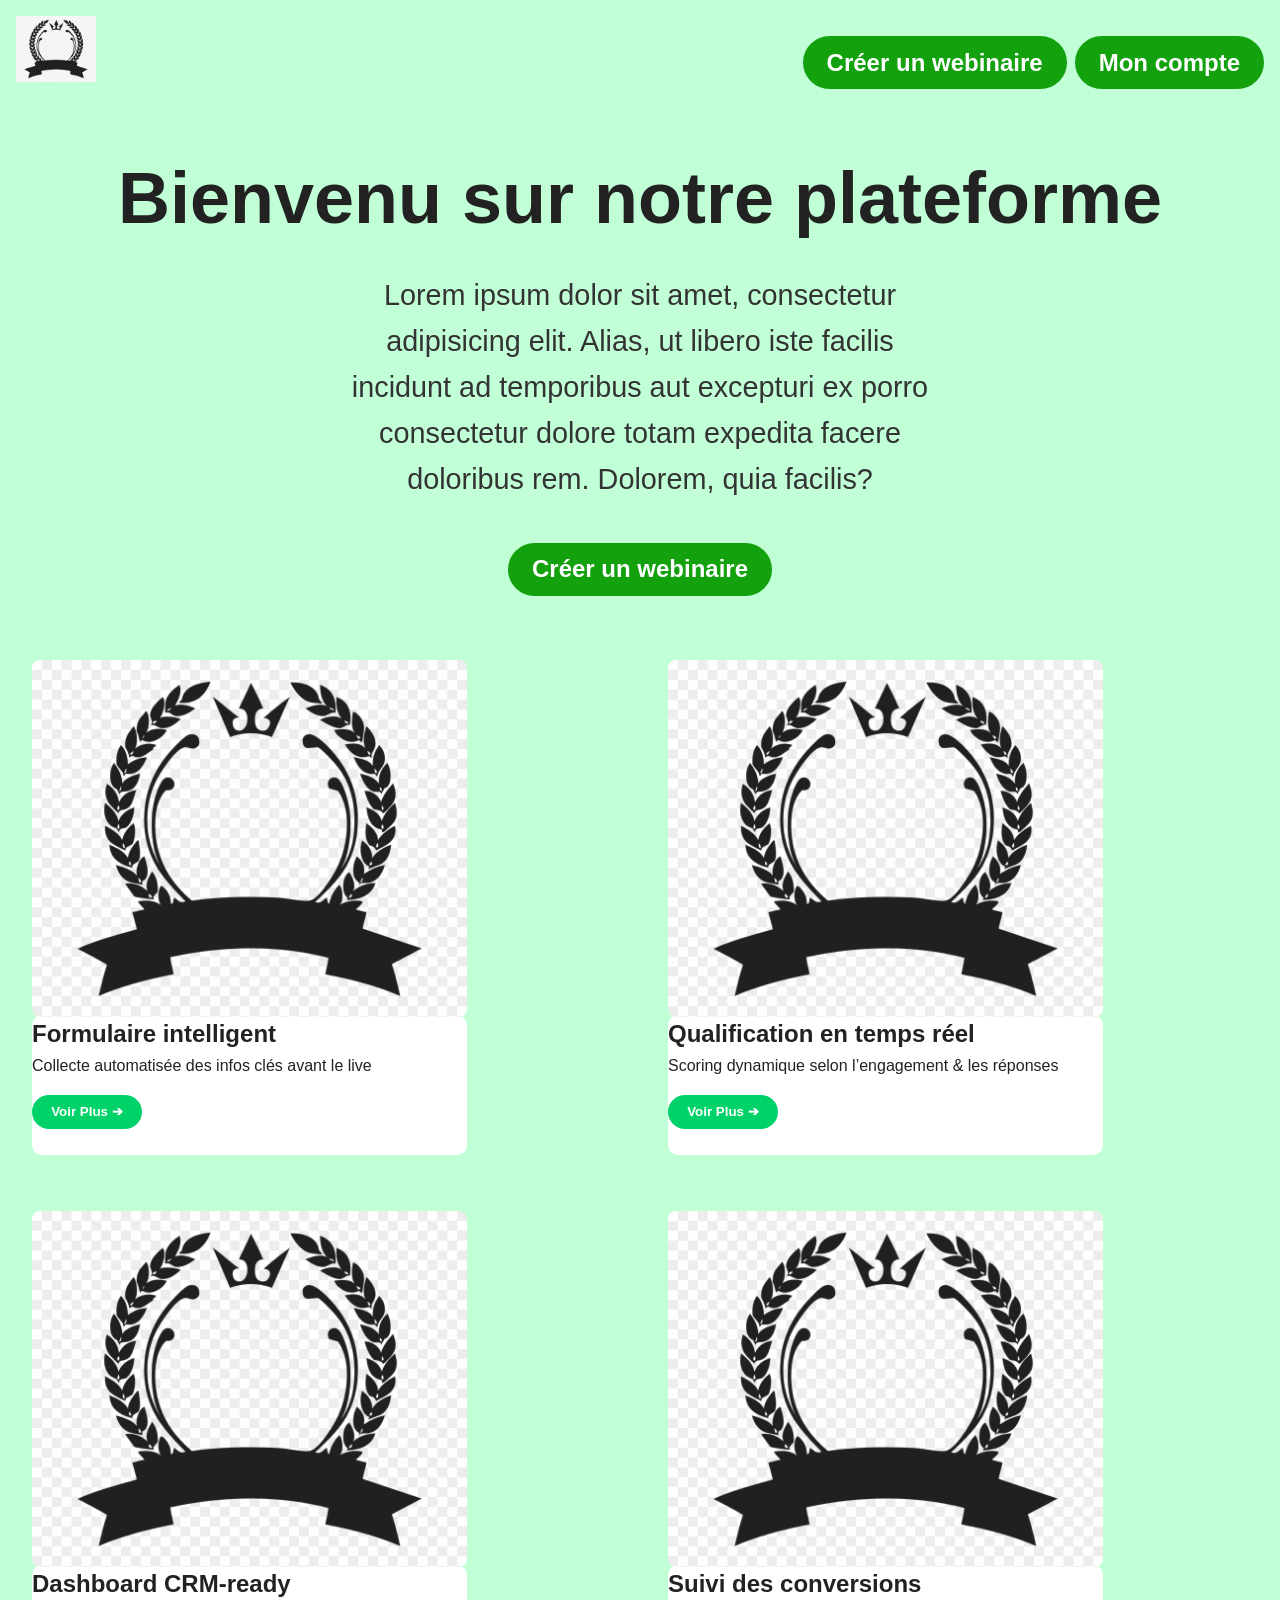
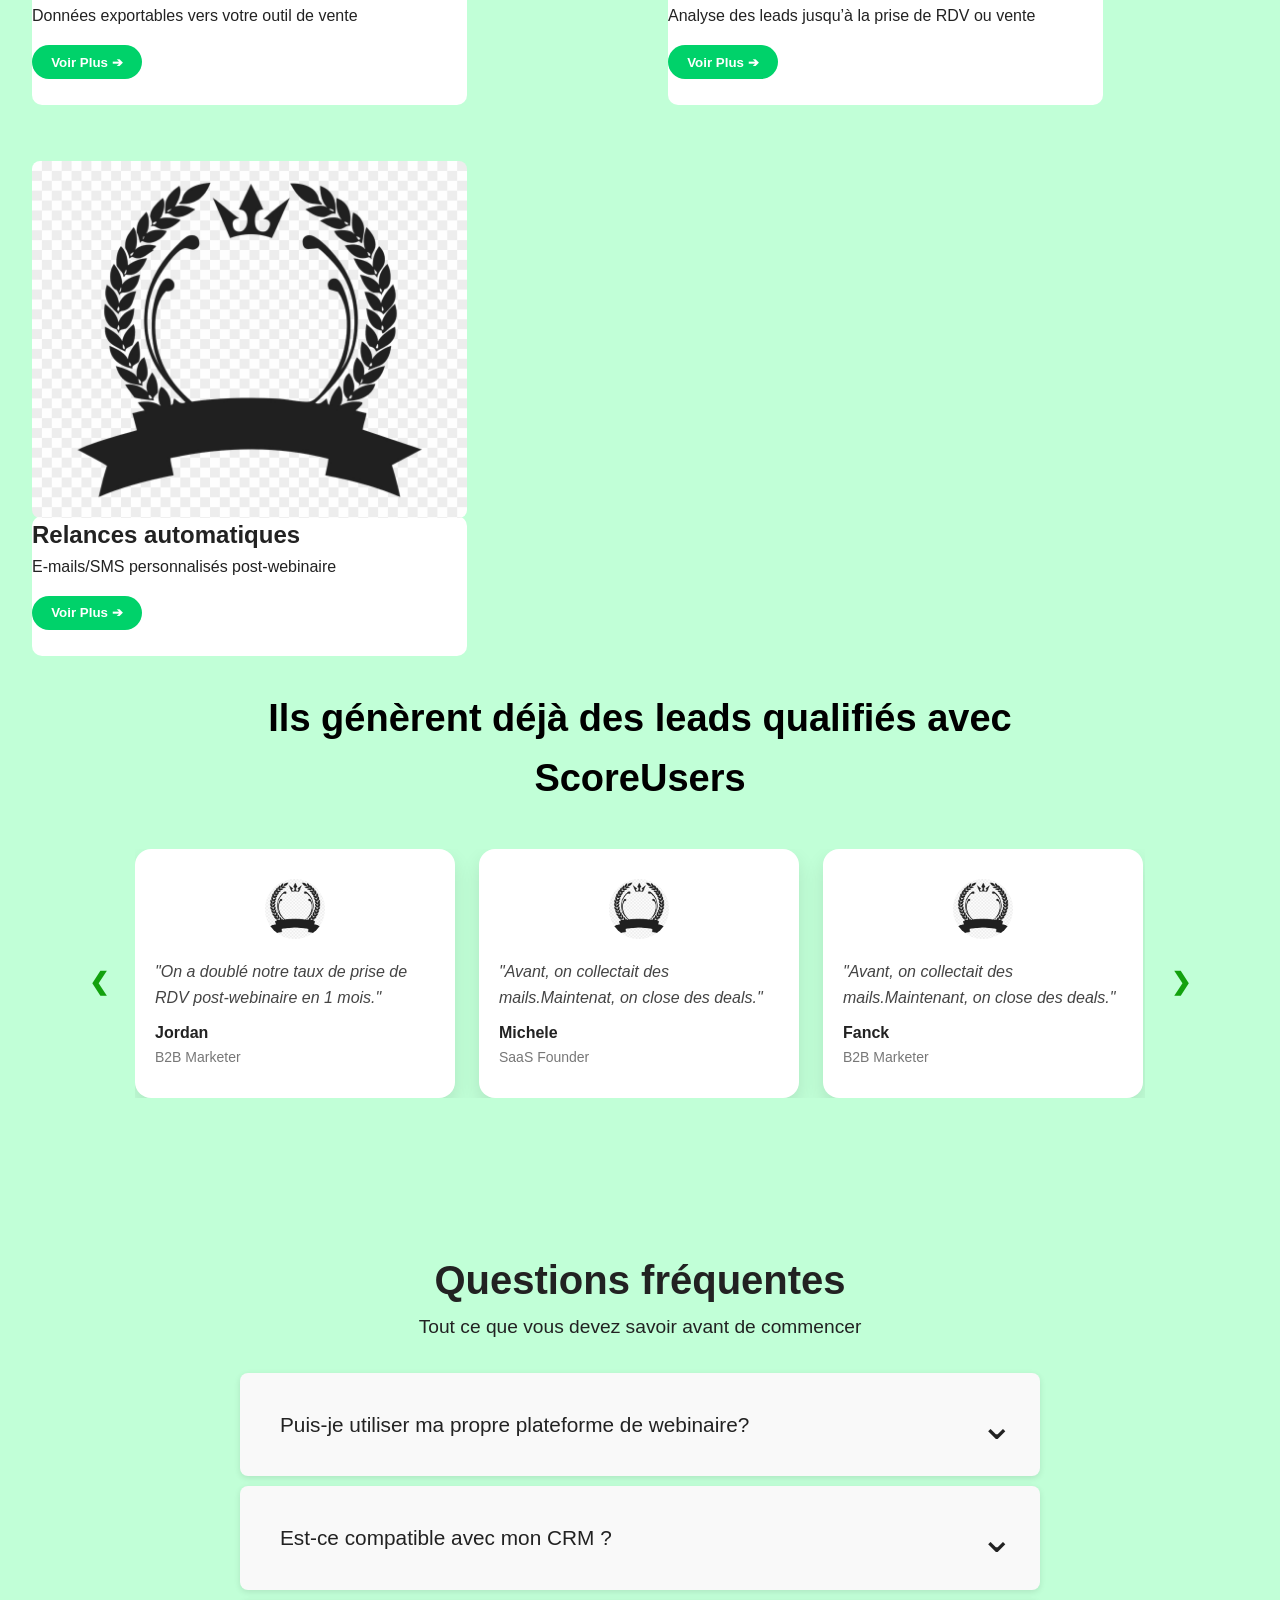
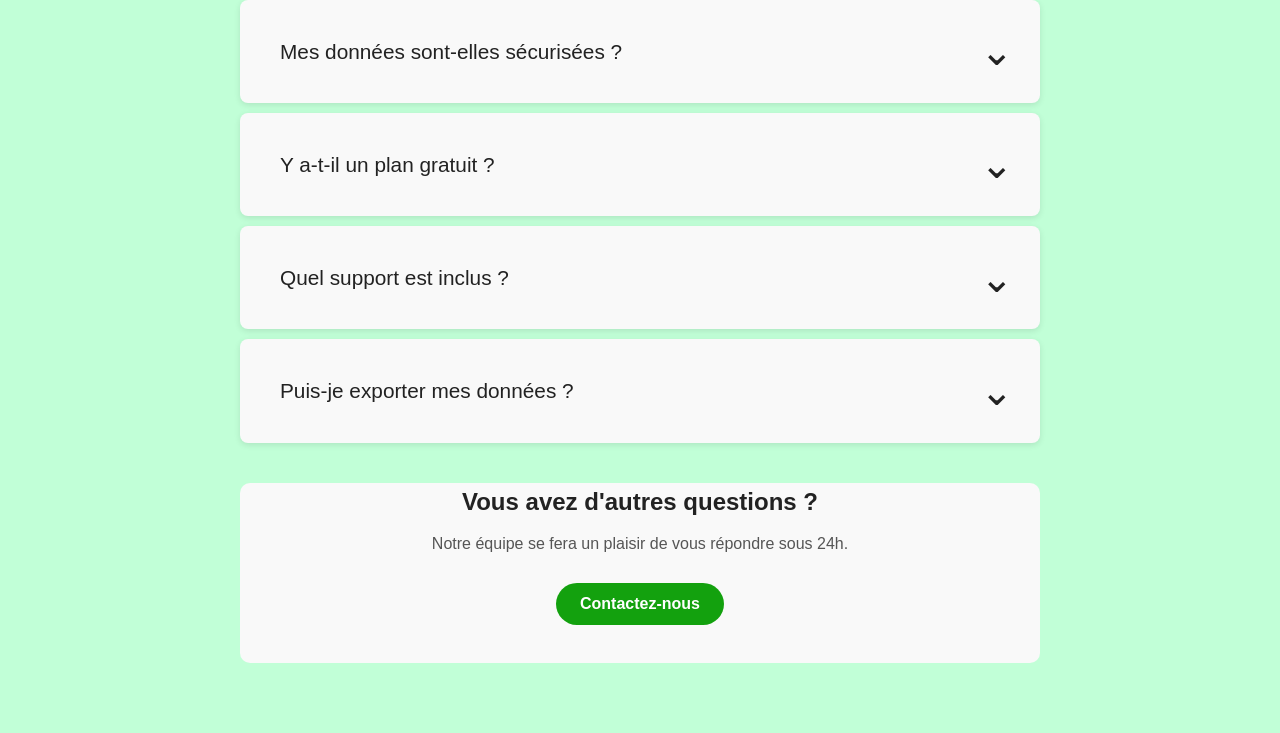
<file: index.html>
<!DOCTYPE html>
<html lang="fr">

<head>
  <meta charset="UTF-8" />
  <meta name="viewport" content="width=device-width, initial-scale=1.0" />
  <title>Plateforme Webinaire</title>
  <link rel="stylesheet" href="landing.css" />

</head>

<body>
  <header class="navbar">
    <div class="logo"><img src="1.png" alt="" style="width: 80px;"></div>
    <div class="buttons">
      <button class="btn">Créer un webinaire</button>
      <button class="btn">Mon compte</button>
    </div>
  </header>

  <main class="main-content">
    <h1 style="font-size: 4.5rem; ">Bienvenu sur notre plateforme</h1>
    <p>
      Lorem ipsum dolor sit amet, consectetur adipisicing elit. Alias, ut
      libero iste facilis incidunt ad temporibus aut excepturi ex porro
      consectetur dolore totam expedita facere doloribus rem. Dolorem, quia
      facilis?
    </p>
    <button class="btn primary">Créer un webinaire</button>
  </main>
  <div class="container">
    <div class="card">
      <img src="1.png" alt="" style="width: 435px;">
      <div class="info">
        <h2>Formulaire intelligent</h2>
        <p>Collecte automatisée des infos clés avant le live</p>
        <button onclick="handleClick('Formulaire intelligent')">Voir Plus ➔</button>
      </div>
    </div>

    <div class="card">
      <img src="1.png" alt="" style="width: 435px;">
      <div class="info">
        <h2>Qualification en temps réel</h2>
        <p>Scoring dynamique selon l’engagement & les réponses</p>
        <button onclick="handleClick('Qualification en temps réel')">Voir Plus ➔</button>
      </div>
    </div>

    <div class="card">
      <img src="1.png" alt="" style="width: 435px;">
      <div class="info">
        <h2>Dashboard CRM-ready</h2>
        <p>Données exportables vers votre outil de vente</p>
        <button onclick="handleClick('Dashboard CRM-ready')">Voir Plus ➔</button>
      </div>
    </div>
      <div class="card">
        <img src="1.png" alt="" style="width: 435px;">
        <div class="info">
          <h2>Suivi des conversions</h2>
          <p>Analyse des leads jusqu’à la prise de RDV ou vente</p>
          <button onclick="handleClick('Suivi des conversions')">Voir Plus ➔</button>
        </div>
      </div>

      <div class="card">
        <img src="1.png" alt="" style="width: 435px;">
        <div class="info">
          <h2>Relances automatiques</h2>
          <p>E-mails/SMS personnalisés post-webinaire</p>
          <button onclick="handleClick('Relances automatiques')">Voir Plus ➔</button>
        </div>
      </div>
    </div>
  

  <section class="testimonial-section">
    <h2 class="title">Ils génèrent déjà des leads qualifiés avec <br><span>ScoreUsers</span></h2>

    <div class="testimonial-navigation">
      <button class="arrow left" onclick="prevTestimonial()">&#10094;</button>

      <div class="testimonials-section">
        <div class="testimonial-container">
          <div class="testimonial">
            <div class="avatar"><img src="1.png" alt="Jordan"></div>
            <p id="quote">"On a doublé notre taux de prise de RDV post-webinaire en 1 mois."</p>
            <p id="name">Jordan</p>
            <p id="role">B2B Marketer</p>
          </div>
        </div>

        <div class="testimonial-container">
          <div class="testimonial">
            <div class="avatar"><img src="1.png" alt="Jordan"></div>
            <p id="quote">"Avant, on collectait des mails.Maintenat, on close des deals."</p>
            <p id="name">Michele</p>
            <p id="role">SaaS Founder</p>
          </div>
        </div>

        <div class="testimonial-container">
          <div class="testimonial">
            <div class="avatar"><img src="1.png" alt="Jordan"></div>
            <p id="quote">"Avant, on collectait des mails.Maintenant, on close des deals."</p>
            <p id="name">Fanck</p>
            <p id="role">B2B Marketer</p>
          </div>
        </div>

        <div class="testimonial-container">
          <div class="testimonial">
            <div class="avatar"><img src="1.png" alt="Jordan"></div>
            <p id="quote">"On a doublé notre taux de prise de RDV post-webinaire en 1 mois."</p>
            <p id="name">Garnier</p>
            <p id="role">B2B Marketer</p>
          </div>
        </div>


        <div class="testimonial-container">
          <div class="testimonial">
            <div class="avatar"><img src="1.png" alt="Jordan"></div>
            <p id="quote">"On a doublé notre taux de prise de RDV post-webinaire en 1 mois."</p>
            <p id="name">Clement</p>
            <p id="role">SaaS Founder</p>
          </div>
        </div>


        <div class="testimonial-container">
          <div class="testimonial">
            <div class="avatar"><img src="1.png" alt="Jordan"></div>
            <p id="quote">"On a doublé notre taux de prise de RDV post-webinaire en 1 mois."</p>
            <p id="name">Landry</p>
            <p id="role">B2B Marketer</p>
          </div>
        </div>
      </div>


      <button class="arrow right" onclick="nextTestimonial()">&#10095;</button>
    </div>
  </section>

  <section class="question">
    <div class="intro">
      <h1 style="font-size: 2.5rem;">Questions fréquentes</h1>
      <p style="font-size: 1.2rem;">Tout ce que vous devez savoir avant de commencer</p>
    </div>
    <div class="faq-section">

      <div class="faq-item">
        <div class="faq-question">Puis-je utiliser ma propre plateforme de webinaire? <span
            class="arrow-icon">&#8964;</span></div>
        <div class="faq-answer">
          Absolument ! Notre solution s'intègre avec toutes les plateformes de webinaire majeures (Zoom,
          Teams, Webex, etc.) ainsi qu'avec vos outils personnalisés via notre API ouverte.

        </div>
      </div>
      <div class="faq-item">
        <div class="faq-question">Est-ce compatible avec mon CRM ? <span class="arrow-icon">&#8964;</span></div>
        <div class="faq-answer">
          Nous supportons nativement Salesforce, HubSpot, Pipedrive et tous les CRM compatibles avec les webhooks. Une
          intégration personnalisée est possible si nécessaire.
        </div>
      </div>

      <div class="faq-item">
        <div class="faq-question">Mes données sont-elles sécurisées ?<span class="arrow-icon">&#8964;</span></div>
        <div class="faq-answer">La sécurité est notre priorité. Nous utilisons un chiffrement de bout en bout, sommes
          conformes au
          RGPD et certifiés ISO 27001. Vos données restent 100% votre propriété.

        </div>
      </div>

      <div class="faq-item">
        <div class="faq-question">Y a-t-il un plan gratuit ? <span class="arrow-icon">&#8964;</span></div>
        <div class="faq-answer">Nous proposons un essai gratuit de 14 jours sans engagement. Après cette période, vous
          pouvez
          choisir parmi nos différents forfaits adaptés à votre volume de webinaires.</div>
      </div>

      <div class="faq-item">
        <div class="faq-question">Quel support est inclus ? <span class="arrow-icon">&#8964;</span></div>
        <div class="faq-answer">Tous nos plans incluent un support par email et chat. Les forfaits Pro et Enterprise
          bénéficient d'un
          onboarding personnalisé et d'un support prioritaire.

        </div>
      </div>

      <div class="faq-item">
        <div class="faq-question">Puis-je exporter mes données ? <span class="arrow-icon">&#8964;</span></div>

        <div class="faq-answer">Oui, à tout moment. Vous pouvez exporter vos leads et données d'engagement dans
          plusieurs formats
          (CSV, JSON) ou les synchroniser automatiquement avec votre stack technique.

        </div>
      </div>

      <div class="contact">
        <h4 style="font-size: 1.5rem; margin-top: 10px;">Vous avez d'autres questions ?</h4>
        <p>Notre équipe se fera un plaisir de vous répondre sous 24h.</p>
        <button>Contactez-nous</button>
      </div>
    </div>

  </section>
  <script src="landing.js"></script>
</body>

</html>
</file>
<file: landing.css>
* {
  margin: 0;
  padding: 0;
  box-sizing: border-box;
}

body {
  font-family: 'Segoe UI', sans-serif;
  background-color: #c1ffd7;
  color: #222;
  line-height: 1.6;
}

.navbar {
  display: flex;
  justify-content: space-between;
  align-items: center;
  padding: 1rem;
}

.logo {
  font-size: 1.5rem;
}

.buttons {
  display: flex;
  gap: 0.5rem;
}

.btn {
  padding: 0.6rem 1rem;
  background-color: #13a10e;
  color: white;
  border: none;
  border-radius: 999px;
  cursor: pointer;
  font-weight: bold;
  transition:  0.3s;
  font-size: 1.5rem;
}

.btn:hover {
  background-color: #0f870b;
}

.main-content {
  text-align: center;
  padding: 2rem 1rem;
}

.main-content h1 {
  font-size: 600px;
  margin-bottom: 1rem;

}

.main-content p {
  max-width: 600px;
  margin: 0 auto 1.5rem;
  font-size: 1.8rem;
  color: #333;
}

.btn.primary {
  font-size: 1.5rem;
  margin-top: 1rem;
}



@media (min-width: 768px) {
  .main-content h1 {
    font-size: 3rem;
  }

  .btn {
    padding: 0.8rem 1.5rem;
  }
}

.container {
  display: flex;
  flex-wrap: wrap;
  gap: 1.5rem;
  justify-content: center;
  padding: 1rem;
  max-width: 1800px;
}

.card {
  flex: 1 1 calc(33.333% - 3rem);
  padding: 1rem;
  box-sizing: border-box;
}

.card img {
  height: auto;
  border-radius: 8px;
  margin-bottom: -10px;
}

.info {
  background-color: #fff;
  height: 140px;
  border-radius: 10px;
  width: 435px;
}


button {
  margin-top: 1rem;
  background-color: #00d26a;
  color: #fff;
  padding: 0.6rem 1.2rem;
  border: none;
  border-radius: 30px;
  font-weight: bold;
  cursor: pointer;
  transition:  0.3s ease;
}

button:hover {
  background-color: #00bb5c;
}

/*testismonials*/
.title {
  font-size: 38px;
  font-weight: bold;
  color: black;
  margin-bottom: 40px;
  text-align: center;
}

.title span {
  display: block;
  font-size: 40pxpx;
}

.testimonial-navigation {
  display: flex;
  align-items: center;
  justify-content: center;
  gap: 1rem;
}

.testimonials-section {
  display: flex;
  overflow: hidden;
  width: 100%;
  max-width: 1010px;
  gap: 1.5rem;
}

.testimonial-container {
  flex: 0 0 320px;
  margin: 0 10px;
  background: white;
  border-radius: 16px;
  background: white;
  border-radius: 16px;
  padding: 30px 20px;
  max-width: 400px;
  margin: 0 auto;
  box-shadow: 0 10px 20px rgba(0, 0, 0, 0.1);
  position: relative;
}



.avatar {
  width: 60px;
  height: 60px;
  border-radius: 50%;
  overflow: hidden;
  margin: 0 auto 20px;
}

.avatar img {
  width: 100%;
  height: 100%;
  object-fit: cover;
}


#quote {
  font-style: italic;
  color: #444;
}

#name {
  font-weight: bold;
  margin-top: 10px;
  font-size: 16px;
}

#role {
  color: #777;
  font-size: 14px;

}

.arrow {
  background: none;
  border: none;
  font-size: 24px;
  color: #13a10e;
  cursor: pointer;
  padding: 0 10px;
}

/*questions*/
.intro {
  text-align: center;
  margin-bottom: 30px;
}

.question {
  margin-top: 150px;
  
  
}

.faq-section {
  max-width: 800px;
  margin: auto;
  background-color: #c1ffd7;
}

.faq-item {
  background-color: #f9f9f9;
  border-radius: 8px;
  margin: 10px 0;
  box-shadow: 0 2px 6px rgba(0, 0, 0, 0.1);
  overflow: hidden;
  padding: 20px 20px;
}


.faq-question {
  padding: 15px 20px;
  cursor: pointer;
  position: relative;
  font-size: 1.3rem;
  display: flex;
  justify-content: space-between;
  align-items: center;
}

.faq-question::after {
  content: "";
  position: absolute;
  right: 20px;
}

.faq-answer {
  display: none;
  padding: 15px 20px;
  border-top: 1px solid #eee;
  background-color: #f9f9f9;
  font-size: 1.1rem;
}

.arrow-icon {
  font-size: 2.5rem;
  transition: transform 0.3s ease;
  padding-left: 700px;
  position: absolute;
}

.faq-item.active .faq-answer {
  max-height: 300px; 
}

.faq-item.active .arrow-icon {
  transform: rotate(180deg);
}

.faq-item.open .faq-answer {
  display: block;
}

.contact {
  text-align: center;
  margin-top: 40px;
  background-color: #f9f9f9;
  margin-bottom: 70px;
  height: 180px;
  border-radius: 10px;
}


.contact button {
  background-color: #13a10e;
  color: white;
  border: none;
  padding: 12px 24px;
  border-radius: 25px;
  cursor: pointer;
  font-size: 16px;
}

.contact p {
  margin: 10px 0;
  color: #555;
}
</file>
